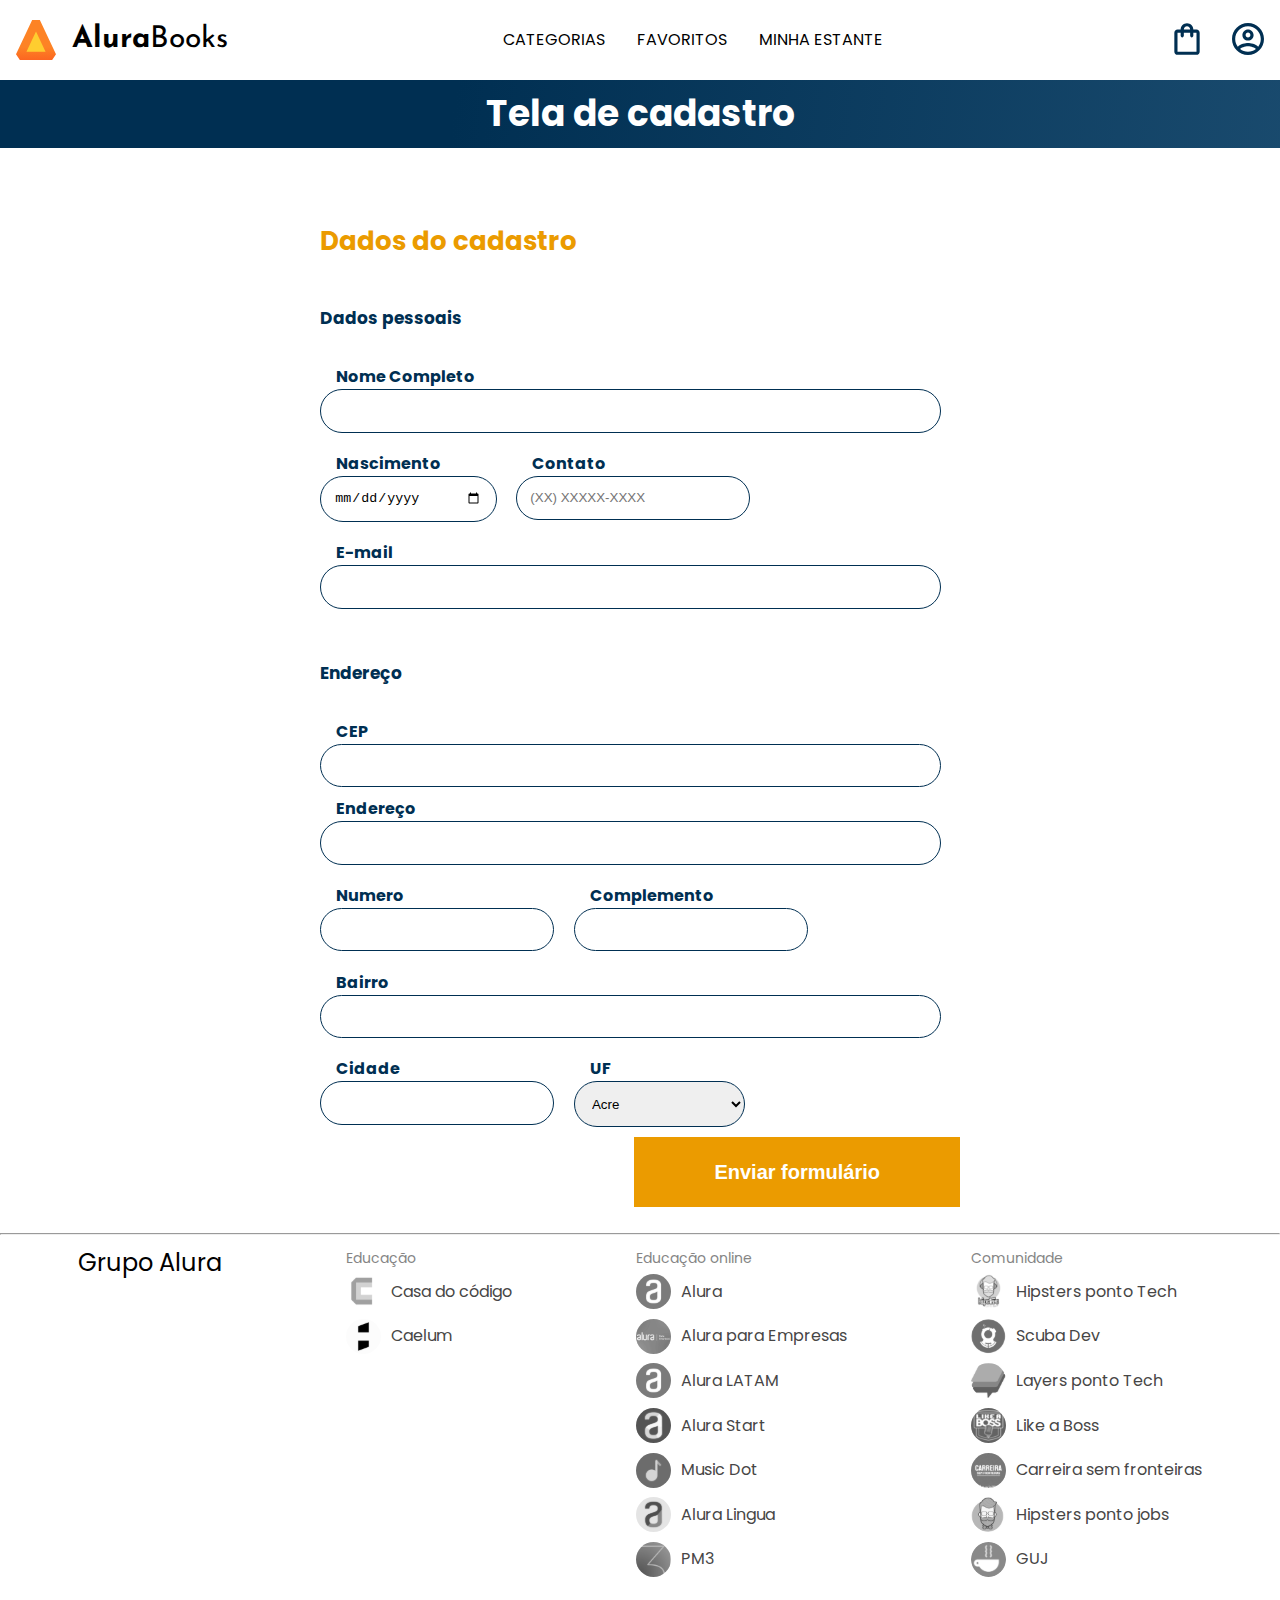
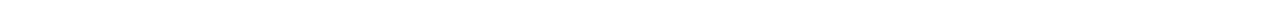
<file: index.html>
<!DOCTYPE html>
<html lang="en">
	<head>
		<meta charset="UTF-8" />
		<meta http-equiv="X-UA-Compatible" content="IE=edge" />
		<meta name="viewport" content="width=device-width, initial-scale=1.0" />
		<link rel="stylesheet" href="./styles/reset.css" />
		<link rel="preconnect" href="https://fonts.googleapis.com" />
		<link rel="preconnect" href="https://fonts.gstatic.com" crossorigin />
		<link href="https://fonts.googleapis.com/css2?family=Poppins:wght@300;400;500;700&display=swap" rel="stylesheet" />
		<link rel="stylesheet" href="https://unpkg.com/swiper@8/swiper-bundle.min.css" />
		<link href="https://fonts.googleapis.com/css2?family=Josefin+Sans:wght@400;700&display=swap" rel="stylesheet" />
		<link rel="stylesheet" href="./styles/styles.css" />
		<title>Formulário de cadastro</title>
	</head>

	<body>
		<header class="cabeçalho">
			<div class="container">
				<input type="checkbox" id="menu" class="container__botao" />
				<label for="menu" class="container__rotulo">
					<span class="cabeçalho__menu-hamburguer container__imagem"></span>
				</label>
				<ul class="lista-menu">
					<li class="lista-menu__titulo">Categorias</li>
					<li class="lista-menu__item">
						<a href="#" class="lista-menu__link">Programação</a>
					</li>
					<li class="lista-menu__item">
						<a href="#" class="lista-menu__link">Front-end</a>
					</li>
					<li class="lista-menu__item">
						<a href="#" class="lista-menu__link">Infraestrutura</a>
					</li>
					<li class="lista-menu__item">
						<a href="#" class="lista-menu__link">Business</a>
					</li>
					<li class="lista-menu__item">
						<a href="#" class="lista-menu__link">Design & UX</a>
					</li>
				</ul>
				<img src="img/Logo.svg" alt="Logo da Alurabooks" class="container__imagem" />
				<h1 class="container__titulo"><b class="container__titulo--negrito">Alura</b>Books</h1>
			</div>

			<ul class="opções">
				<input type="checkbox" id="opções-menu" class="opções__botão" />
				<li class="opções__item"><a href="#" class="opções__link">Categorias</a></li>
				<li class="opções__item"><a href="#" class="opções__link">Favoritos</a></li>
				<li class="opções__item"><a href="#" class="opções__link">Minha estante</a></li>
			</ul>

			<div class="container">
				<a href="#"><img src="img/Favoritos.svg" alt="Meus favoritos" class="container__imagem container__imagem-transparente" /></a>
				<a href="#" class="container__link">
					<img src="img/Compras.svg" alt="Carrinhos de compras" class="container__imagem" />
					<p class="container__texto">Minha sacola</p>
				</a>
				<a href="#" class="container__link">
					<img src="img/Usuario.svg" alt="Meu perfil" class="container__imagem" />
					<p class="container__texto">Meu perfil</p>
				</a>
			</div>
		</header>

		<section class="banner">
			<h2 class="banner__titulo">Tela de cadastro</h2>
		</section>

		<main class="principal">
			<h2 class="principal__titulo">Dados do cadastro</h2>

			<form class="principal__formulario" id="formulario" target="_blank" onsubmit="location.replace('./cadastro-finalizado.html')">
				<h3 class="principal__subtitulo">Dados pessoais</h3>
				<div class="formulario__campo">
					<label class="campo__etiqueta" for="nome">Nome Completo</label>
					<input name="nome" id="nome" class="campo__escrita" required />
				</div>
				<div class="formulario__dupla">
					<div class="formulario__campo">
						<label class="campo__etiqueta" for="nascimento">Nascimento</label>
						<input name="nascimento" id="nascimento" type="date" class="campo__escrita" required />
					</div>
					<div class="formulario__campo">
						<label class="campo__etiqueta" for="telefone">Contato</label>
						<input name="telefone" id="telefone" type="tel" placeholder="(XX) XXXXX-XXXX" class="campo__escrita" required />
					</div>
				</div>
				<div class="formulario__campo">
					<label class="campo__etiqueta" for="email">E-mail</label>
					<input name="email" id="email" type="email" class="campo__escrita" required />
				</div>

				<h3 class="principal__subtitulo">Endereço</h3>

				<div class="formulario__campo">
					<label class="campo__etiqueta" for="cep">CEP</label>
					<input name="cep" id="cep" class="campo__escrita" required />
          <div id="erro"></div>
				</div>

				<div class="formulario__campo">
					<label class="campo__etiqueta" for="endereco">Endereço</label>
					<input name="endereco" id="endereco" class="campo__escrita" required />
				</div>
				<div class="formulario__dupla">
					<div class="formulario__campo">
						<label class="campo__etiqueta" for="numero">Numero</label>
						<input name="numero" id="numero" class="campo__escrita" required />
					</div>
					<div class="formulario__campo">
						<label class="campo__etiqueta" for="complemento">Complemento</label>
						<input name="complemento" id="complemento" class="campo__escrita" />
					</div>
				</div>
				<div class="formulario__campo">
					<label class="campo__etiqueta" for="bairro">Bairro</label>
					<input name="bairro" id="bairro" class="campo__escrita" required />
				</div>
				<div class="formulario__dupla">
					<div class="formulario__campo">
						<label class="campo__etiqueta" for="cidade">Cidade</label>
						<input name="cidade" id="cidade" class="campo__escrita" required />
					</div>

					<div class="formulario__campo">
						<label class="campo__etiqueta" for="estado">UF</label>
						<select id="estado" name="estado" class="campo__escrita">
							<option value="AC">Acre</option>
							<option value="AL">Alagoas</option>
							<option value="AP">Amapá</option>
							<option value="AM">Amazonas</option>
							<option value="BA">Bahia</option>
							<option value="CE">Ceará</option>
							<option value="DF">Distrito Federal</option>
							<option value="ES">Espírito Santo</option>
							<option value="GO">Goiás</option>
							<option value="MA">Maranhão</option>
							<option value="MT">Mato Grosso</option>
							<option value="MS">Mato Grosso do Sul</option>
							<option value="MG">Minas Gerais</option>
							<option value="PA">Pará</option>
							<option value="PB">Paraíba</option>
							<option value="PR">Paraná</option>
							<option value="PE">Pernambuco</option>
							<option value="PI">Piauí</option>
							<option value="RJ">Rio de Janeiro</option>
							<option value="RN">Rio Grande do Norte</option>
							<option value="RS">Rio Grande do Sul</option>
							<option value="RO">Rondônia</option>
							<option value="RR">Roraima</option>
							<option value="SC">Santa Catarina</option>
							<option value="SP">São Paulo</option>
							<option value="SE">Sergipe</option>
							<option value="TO">Tocantins</option>
							<option value="EX">Estrangeiro</option>
						</select>
					</div>
				</div>

				<input type="submit" value="Enviar formulário" class="formulario__botao" id="enviar" />
			</form>
		</main>

		<hr />
		<footer class="rodapé">
			<h2 class="rodapé__titulo">Grupo Alura</h2>
			<ul class="lista-rodapé">
				<li class="lista-rodapé__titulo">Educação</li>
				<li class="lista-rodapé__item">
					<img src="img/CasaDoCodigo.svg" alt="Logo da casa do código" />
					<a href="https://www.casadocodigo.com.br/" class="lista-rodapé__link">Casa do código</a>
				</li>
				<li class="lista-rodapé__item">
					<img src="img/Caelum.svg" alt="Logo da caelum" />
					<a href="https://caelum.com.br/" class="lista-rodapé__link">Caelum</a>
				</li>
			</ul>

			<ul class="lista-rodapé">
				<li class="lista-rodapé__titulo">Educação online</li>
				<li class="lista-rodapé__item">
					<img src="img/Alura.svg" alt="Logo da Alura" />
					<a href="https://www.alura.com.br/" class="lista-rodapé__link">Alura</a>
				</li>
				<li class="lista-rodapé__item">
					<img src="img/AluraEmpresas.svg" alt="Logo da Alura para Empresas" />
					<a href="https://www.alura.com.br/empresas" class="lista-rodapé__link">Alura para Empresas</a>
				</li>
				<li class="lista-rodapé__item">
					<img src="img/AluraLATAM.svg" alt="Logo da Alura Latam" />
					<a href="https://www.aluracursos.com/" class="lista-rodapé__link">Alura LATAM</a>
				</li>
				<li class="lista-rodapé__item">
					<img src="img/AluraStart.svg" alt="Logo da Alura START" />
					<a href="https://www.alurastart.com.br/" class="lista-rodapé__link">Alura Start</a>
				</li>
				<li class="lista-rodapé__item">
					<img src="img/MusicDot.svg" alt="Logo da Music Dot" />
					<a href="https://www.musicdot.com.br/" class="lista-rodapé__link">Music Dot</a>
				</li>
				<li class="lista-rodapé__item">
					<img src="img/AluraLingua.svg" alt="Logo da Alura Lingua" />
					<a href="https://www.aluralingua.com.br/" class="lista-rodapé__link">Alura Lingua</a>
				</li>
				<li class="lista-rodapé__item">
					<img src="img/PM3.svg" alt="Logo da PM3" />
					<a href="https://www.cursospm3.com.br/" class="lista-rodapé__link">PM3</a>
				</li>
			</ul>

			<ul class="lista-rodapé">
				<li class="lista-rodapé__titulo">Comunidade</li>
				<li class="lista-rodapé__item">
					<img src="img/HipstersTech.svg" alt="Logo do Hipsters ponto Tech" />
					<a href="https://hipsters.tech/" class="lista-rodapé__link">Hipsters ponto Tech</a>
				</li>
				<li class="lista-rodapé__item">
					<img src="img/ScubaDev.svg" alt="Logo do Scuba Dev" />
					<a href="https://scuba.dev.br/" class="lista-rodapé__link">Scuba Dev</a>
				</li>
				<li class="lista-rodapé__item">
					<img src="img/LayersTech.svg" alt="Logo do Layers ponto Tech" />
					<a href="https://layerspontotech.com.br/" class="lista-rodapé__link">Layers ponto Tech</a>
				</li>
				<li class="lista-rodapé__item">
					<img src="img/LikeABoss.svg" alt="Logo do Like a Boss" />
					<a href="https://likeaboss.com.br/" class="lista-rodapé__link">Like a Boss</a>
				</li>
				<li class="lista-rodapé__item">
					<img src="img/CarreiraSemFronteira.svg" alt="Logo do Carreira sem fronteiras" />
					<a href="https://www.carreirasemfronteiras.com.br/" class="lista-rodapé__link">Carreira sem fronteiras</a>
				</li>
				<li class="lista-rodapé__item">
					<img src="img/HipstersJobs.svg" alt="Logo do Hipsters ponto jobs" />
					<a href="https://hipsters.jobs/" class="lista-rodapé__link">Hipsters ponto jobs</a>
				</li>
				<li class="lista-rodapé__item">
					<img src="img/GUJ.svg" alt="Logo do GUJ" />
					<a href="https://www.guj.com.br/" class="lista-rodapé__link">GUJ</a>
				</li>
			</ul>
		</footer>

    <script src="./script.js"></script>
	</body>
</html>
</file>
<file: styles/styles.css>
@import url("header.css");
@import url("banner.css");
@import url("formulario.css");
@import url("rodape.css");
@import url("cadastro.css");

:root {
	--cor-de-fundo: #ebecee;
	--branco: #ffffff;
	--laranja: #eb9b00;
	--azul-degrade: linear-gradient(97.54deg, #002f52 35.49%, #326589 165.37%);
	--fonte-principal: "Poppins";
	--azul: #002f52;
	--fonte-secundario: "Josefin Sans";
	--preto: #000000;
	--cinza: #474646;
	--cinza-claro: #858585;
	--vermelho: #d94937;
}

body {
	background-color: var(--branco);
	font-family: var(--fonte-principal);
	font-size: 16px;
	font-weight: 400;
}
</file>
